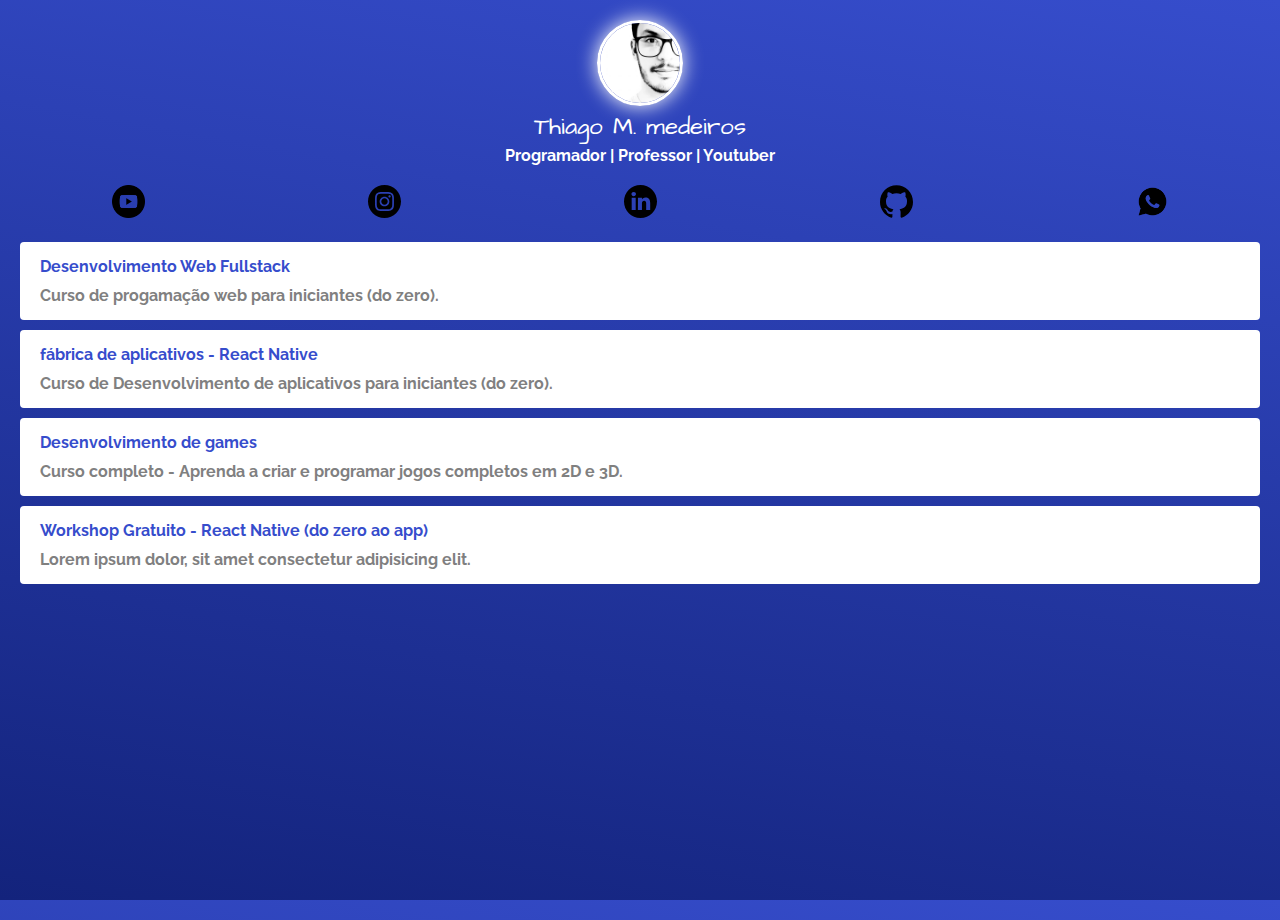
<file: index.html>
<!DOCTYPE html>
<html lang="en">
<head>
    <meta charset="UTF-8">
    <meta http-equiv="X-UA-Compatible" content="IE=edge">
    <meta name="viewport" content="width=device-width, initial-scale=1.0">
    <title>Linktree</title>

    <link href="https://fonts.googleapis.com/css2?family=Architects+Daughter&family=Raleway&display=swap" rel="stylesheet"> 
    <link rel="stylesheet" href="css/style.css">

    <!-- Global site tag (gtag.js) - Google Analytics -->
    <script async src="https://www.googletagmanager.com/gtag/js?id=G-GCDQZR2HTT"></script>
    <script>
        window.dataLayer = window.dataLayer || [];
        function gtag(){dataLayer.push(arguments);}
        gtag('js', new Date());

        gtag('config', 'G-GCDQZR2HTT');
    </script>
</head>
<body>

    <div class="profile">
        <img src="img/thiago.jpg" alt="Thiago" class="avatar">
        <h1>Thiago M. medeiros</h1>
        <h2>Programador | Professor | Youtuber</h2>
    </div>

    <ul class="social">
        <li>
            <a href="">
                <img src="img/youtube.png" alt="Youtube">
            </a>
        </li>
        <li>
            <a href="">
                <img src="img/insta.svg" alt="Instagram">
            </a>
        </li>
        <li>
            <a href="">
                <img src="img/linkedin.svg" alt="Linkedin">
            </a>
        </li>
        <li>
            <a href="">
                <img src="img/github.svg" alt="Github">
            </a>
        </li>
        <li>
            <a href="https://wa.me/">
                <img src="img/whatsapp.png" alt="Whatsapp">
            </a>
        </li>
    </ul>

    <ul class="link-list">
        <li>
            <a href="">
                Desenvolvimento Web Fullstack
                <span>Curso de progamação web para iniciantes (do zero).</span>
            </a>
        </li>
        <li>
            <a href="">
                fábrica de aplicativos - React Native
                <span>Curso de Desenvolvimento de aplicativos para iniciantes (do zero).</span>
            </a>
        </li>
        <li>
            <a href="">
                Desenvolvimento de games
                <span>Curso completo - Aprenda a criar e programar jogos completos em 2D e 3D.</span>
            </a>
        </li>
        <li>
            <a href="">
                Workshop Gratuito - React Native (do zero ao app)
                <span>Lorem ipsum dolor, sit amet consectetur adipisicing elit.</span>
            </a>
        </li>
    </ul>

</body>
</html>
</file>
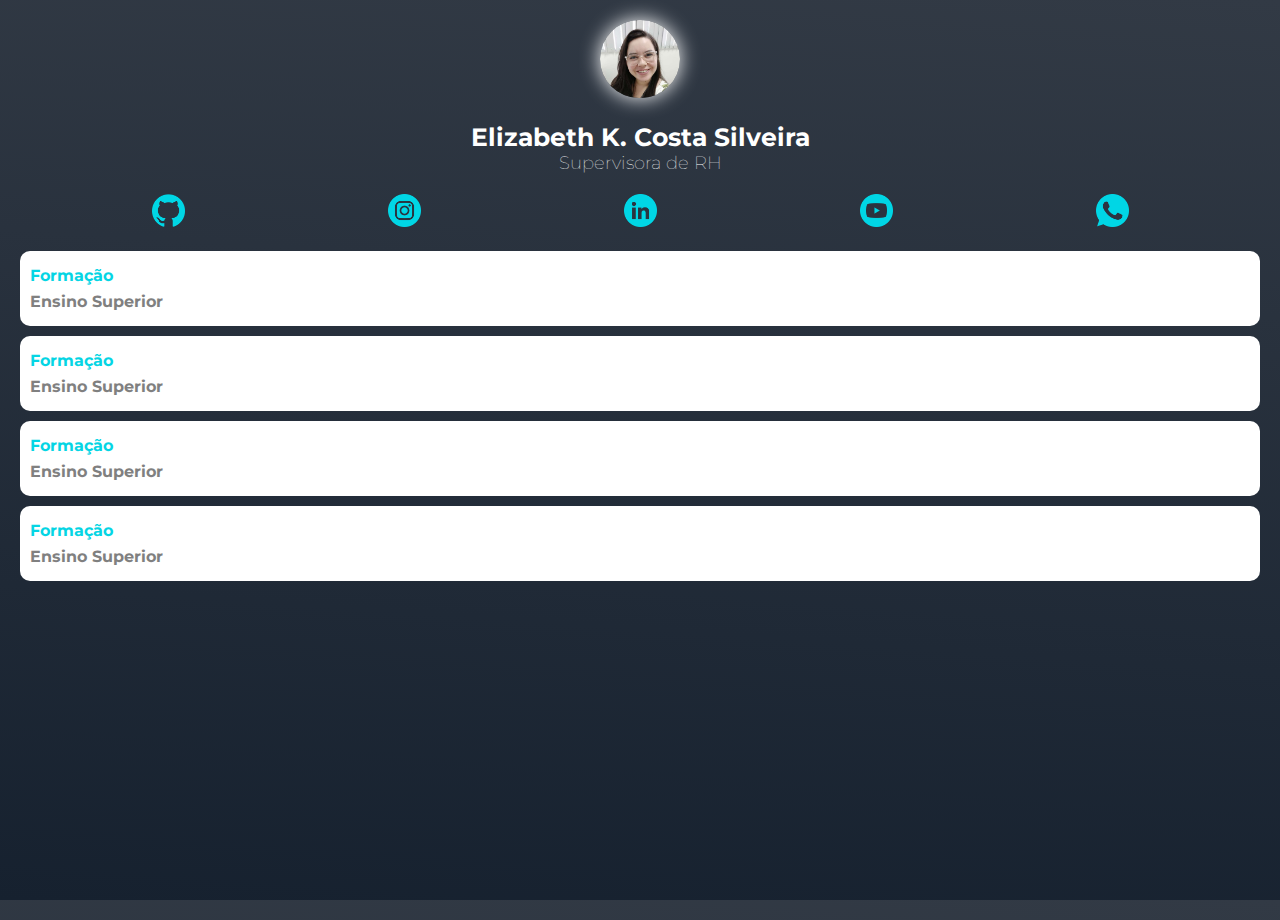
<file: linktree-beth/index.html>
<!DOCTYPE html>
<html lang="en">
<head>
    <meta charset="UTF-8">
    <meta http-equiv="X-UA-Compatible" content="IE=edge">
    <meta name="viewport" content="width=device-width, initial-scale=1.0">
    <title>Linktree - Betinha</title>

    <link href="https://fonts.googleapis.com/css2?family=Montserrat:wght@300&display=swap" rel="stylesheet"> 
    <link rel="stylesheet" href="css/style.css">
</head>
<body>
    <div class="profile">
        <img src="img/betinha.jpg" alt="Betinha" class="avatar">
        <h1>Elizabeth K. Costa Silveira</h1>
        <h2>Supervisora de RH</h2>
    </div>

    <ul class="social">
        <li>
            <a href="">
                <img src="img/github.png" alt="Github">
            </a>
        </li>
        <li>
            <a href="">
                <img src="img/instagram.png" alt="Instagram">
            </a>
        </li>
        <li>
            <a href="https://br.linkedin.com/in/elizabeth-kathlen-s-025b80117">
                <img src="img/linkedin.png" alt="Linkedin">
            </a>
        </li>
        <li>
            <a href="https://www.youtube.com/watch?v=qISCYuKp-kc">
                <img src="img/youtube.png" alt="Youtube">
            </a>
        </li>
        <li>
            <a href="https://wa.me/">
                <img src="img/whatsapp.png" alt="Whatsapp">
            </a>
        </li>
    </ul>

    <ul class="link-list">
        <li>
            <a href="">
                Formação
                <span>Ensino Superior</span>
            </a>
        </li>
        <li>
            <a href="">
                Formação
                <span>Ensino Superior</span>
            </a>
        </li>
        <li>
            <a href="">
                Formação
                <span>Ensino Superior</span>
            </a>
        </li>
        <li>
            <a href="">
                Formação
                <span>Ensino Superior</span>
            </a>
        </li>
    </ul>
</body>
</html>
</file>
<file: css/style.css>
* {
    margin: 0;
    padding: 0;
}

html, body {
    height: 100%;
}

body {
    font-family: 'Raleway', sans-serif;
    color: white;
    background: rgb(54,77,204);
    background: linear-gradient(190deg, rgba(54,77,204,1) 0%, rgba(19,35,124,1) 100%); 
}

.avatar {
    width: 80px;
    border-radius: 100px;
    border: 3px solid white;
    box-shadow: 0 0 20px white;
}

h1 {
    font-family: 'Architects Daughter', cursive;
    font-weight: 100;
    font-size: 24px;
    margin-bottom: 2px;
}

h2 {
    font-size: 16px;
}

.profile {
    margin-top: 20px;
    text-align: center;
}

.social {
    display: flex;
    justify-content: space-around;
    list-style: none;
    margin: 20px 0;
}

.social img {
    width: 33px;
}


.link-list {
    list-style: none;
}

.link-list li {
    margin: 10px 20px;
}

.link-list li a {
    display: block;
    background-color: white;
    padding: 15px 20px;
    border-radius: 4px;
    text-decoration: none;
    color:  rgb(54,77,204);
    font-weight: bold;
}

.link-list li a span {
    color: gray;
    display: block;
    margin-top: 10px;
}
</file>
<file: linktree-beth/css/style.css>
* {
    margin: 0;
    padding: 0;
}

html, body {
    height: 100%;
}

body {
    font-family: 'Montserrat', sans-serif;
    color: white;
    background: rgb(22,33,47);
    background: linear-gradient(4deg, rgba(22,33,47,1) 0%, rgba(50,58,69,1) 100%); 
}

.avatar {
    width: 80px;
    border-radius: 50px;
    box-shadow: 0 0 20px white;

}

h1 {
    margin-top: 20px;
    font-size: 25px;
}

h2 {
    font-size: 18px;
    font-weight: 100;
}

.profile {
    margin-top: 20px;
    text-align: center;

 
}

.social {
    display: flex;
    justify-content:space-around;
    list-style: none;
    margin: 20px 50px;
}

.social img {
    width: 33px;
}

.link-list {
    list-style: none;
}

.link-list li {
    margin: 10px 20px;
}

.link-list li a {
    display: block;
    background-color: white;
    padding: 15px 10px;
    border-radius: 10px;
    text-decoration: none;
    color: #04d5e4;
    font-weight:bolder;
    margin-top: 10px;
}

.link-list li a span {
    color: gray;
    display: block;
    margin-top: 7px;
}
</file>
